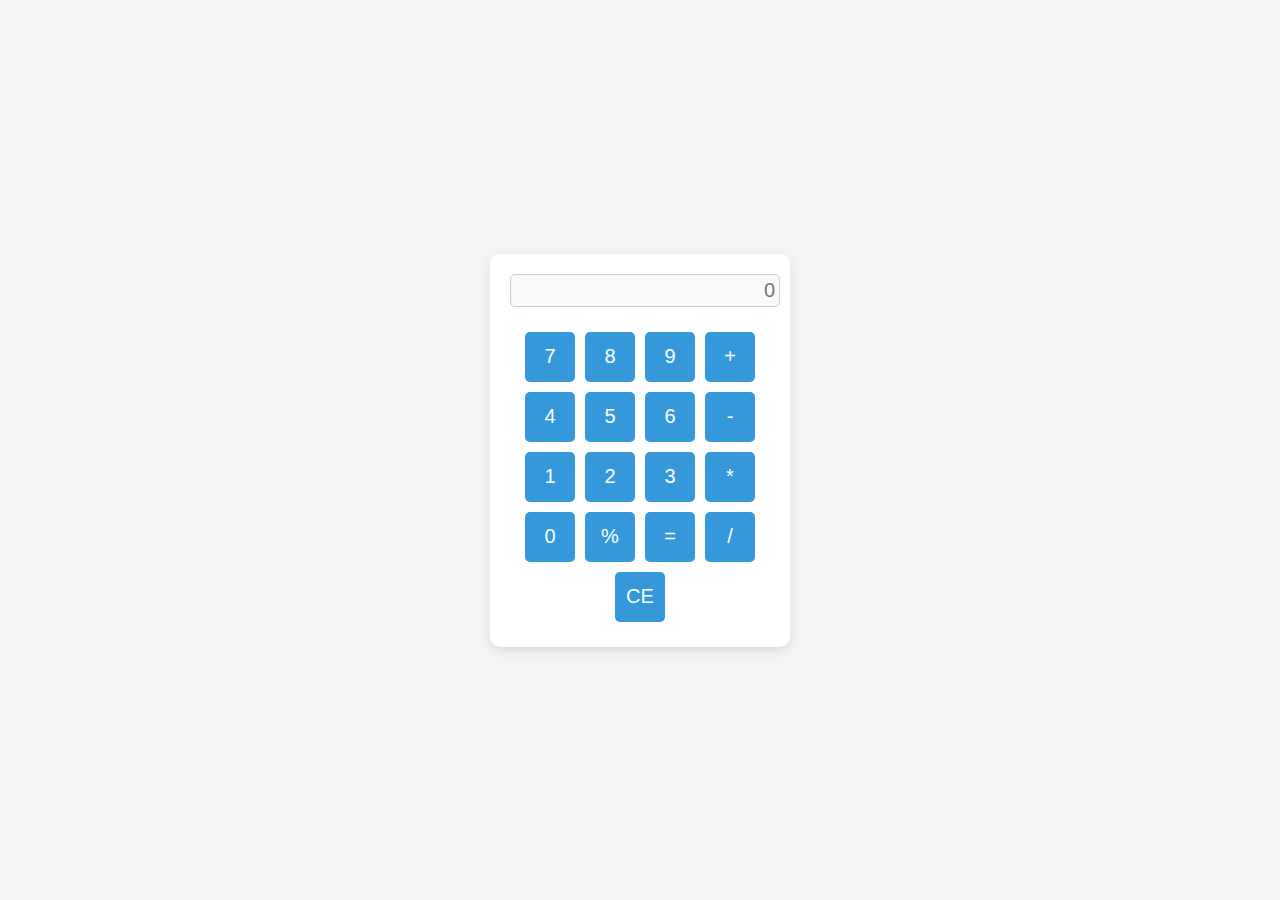
<file: calculator/index.html>
<!DOCTYPE html>
<html lang="en">
<head>
  <meta charset="UTF-8">
  <title>Simple Calculator</title>
  <link rel="stylesheet" href="style.css">
</head>
<body>

  <div id="calculator"></div>

  <script src="script.js"></script>
</body>
</html>
</file>
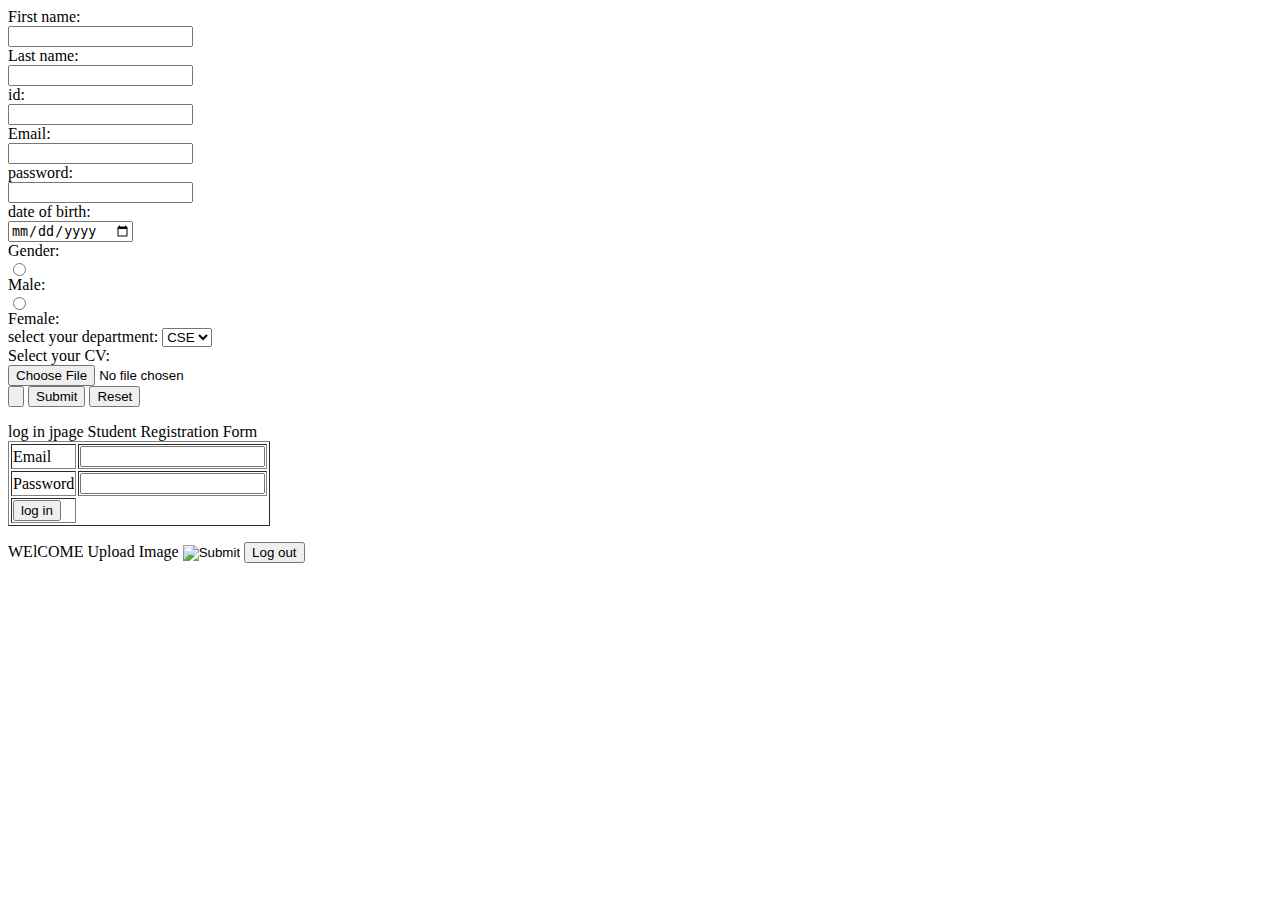
<file: Form.html>
<form>
 <label for ="lname">First name:</label><br>
 <input type = "text" id="fname" name="fname"><br>
 
  <label for ="lname">Last name:</label><br>
 <input type = "text" id="lname" name="lname"><br>
 
  <label for ="id">id:</label><br>
 <input type = "number" id="id"><br>
 
 <label for ="email">Email:</label><br>
 <input type = "email" id="email"><br>
 
 <label for ="pass">password:</label><br>
 <input type = "password" id="password"><br>
 
 <label for ="dob">date of birth:</label><br>
 <input type = "date" id="dob"><br>
 
 <label for ="gender">Gender:</label><br>
 <input type = "radio" id="male" name = "gender" value="male"><br>
  <label for ="male">Male:</label><br>
   <input type = "radio" id="male" name = "gender" value="Female"><br>
   <label for ="Female">Female:</label><br>
  
   <label for ="dept">select your department:</label>
   
    <select name ="dept"  id ="dept">
      <option value ="cse">CSE</option>
	  <option value ="eee">EEE</option>
	  <option value ="bba">BBA</option>
	  </select><br>
	   <label for ="cv">Select your CV:</label><br>
 <input type = "file" id="cv " na,name ="cv"><br>
 <input type ="button" value="">
 <input type ="button" value="Submit">
 <input type ="button" value="Reset">
 </form>
 

   
<!DOCTYPE html>
<html lang="en">
<head>
    <meta charset="UTF-8">
    <meta name="viewport" content="width=device-width, initial-scale=1.0">
    <title></title>log in jpage
</head>
<body>
    Student Registration Form
    <form>
        <table border="1">
           

           
           

            <tr>
                <td><label>Email</label></td>
                <td><input type="email"></td>
            </tr>

            <tr>
                <td><label>Password</label></td>
                <td><input type="password"></td>
            </tr>


            <tr>
                <td><input type="Submit" value="log in"></td>
            </tr>

          </table>
    </form>
    

</body>
</html>
<!DOCTYPE html>
<html lang="en">
<head>
    <meta charset="UTF-8">
    <meta name="viewport" content="width=device-width, initial-scale=1.0">
    <title>Document</title>
</head>
<body>
    WElCOME
    <tr>
        <td><label>Upload Image</label></td>
        <td><input type="image"></td>
    </tr>


    <tr>
        
        <td><input type="Submit" value="Log out"></td>
    </tr>

</body>
</html>
</file>
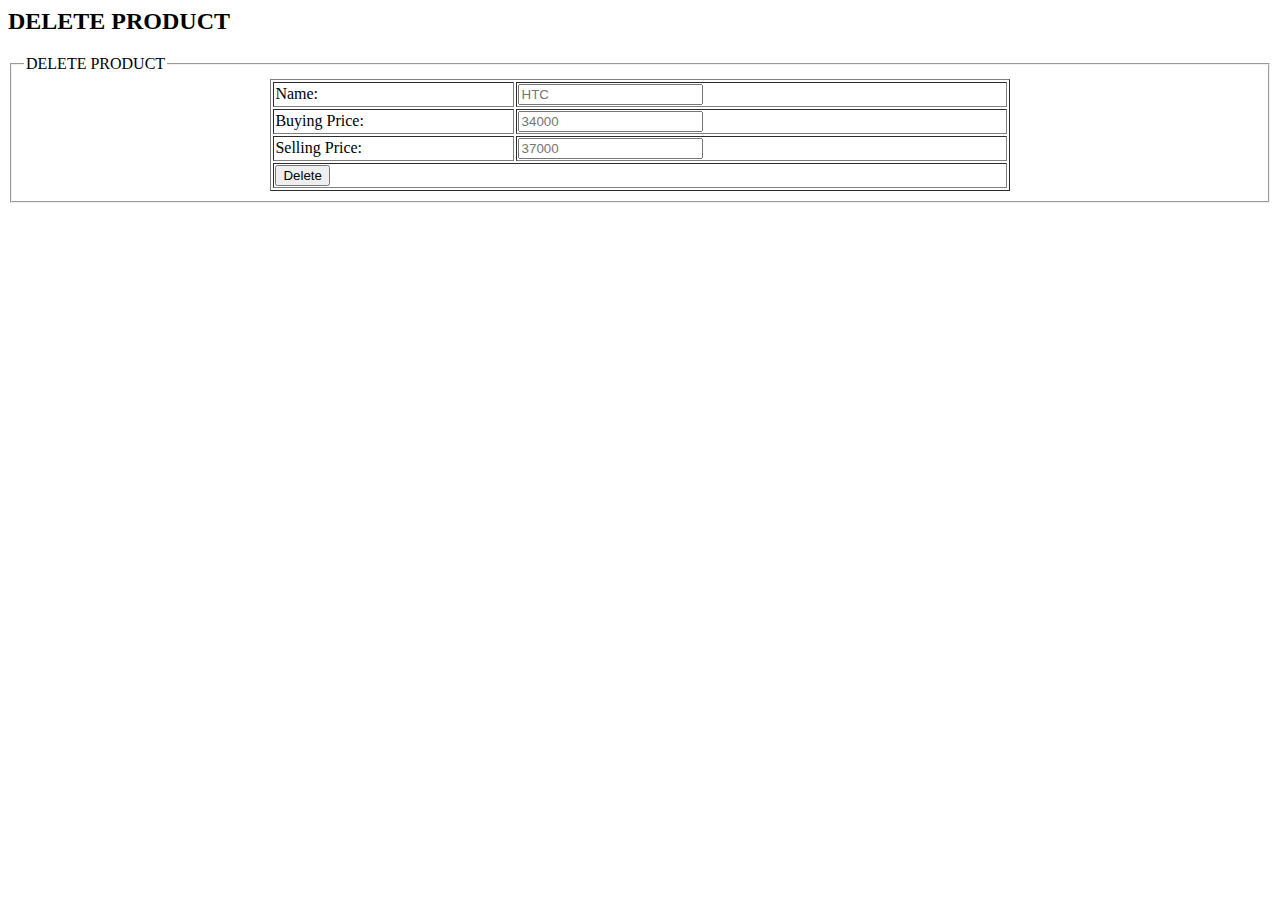
<file: lab1/delete.html>
<html>
<head>
    <title> DELETE PRODUCT </title>
</head>
<body>
 
    <h2>DELETE PRODUCT</h2>
    <fieldset>
        <legend>DELETE PRODUCT</legend>
    <table style="height: 100px;;" width="60%" align="center" border="1">
        <tr>
            <td>Name:</td>
            <td><input type="" name="ProductName"placeholder="HTC" ></td>
        </tr>
        <tr>
            <td>Buying Price:</td>
            <td><input type="" name="BuyingPrice"placeholder="34000"></td>
        </tr>
        <tr>
            <td>Selling Price:</td>
            <td><input type="" name="SellingPrice"placeholder="37000"></td>
        </tr>
    
        <tr>
            <td colspan="2"><button type="submit">Delete</button></td>
        </tr>
    </table>
    </fieldset>
 
</body>
</html>
</file>
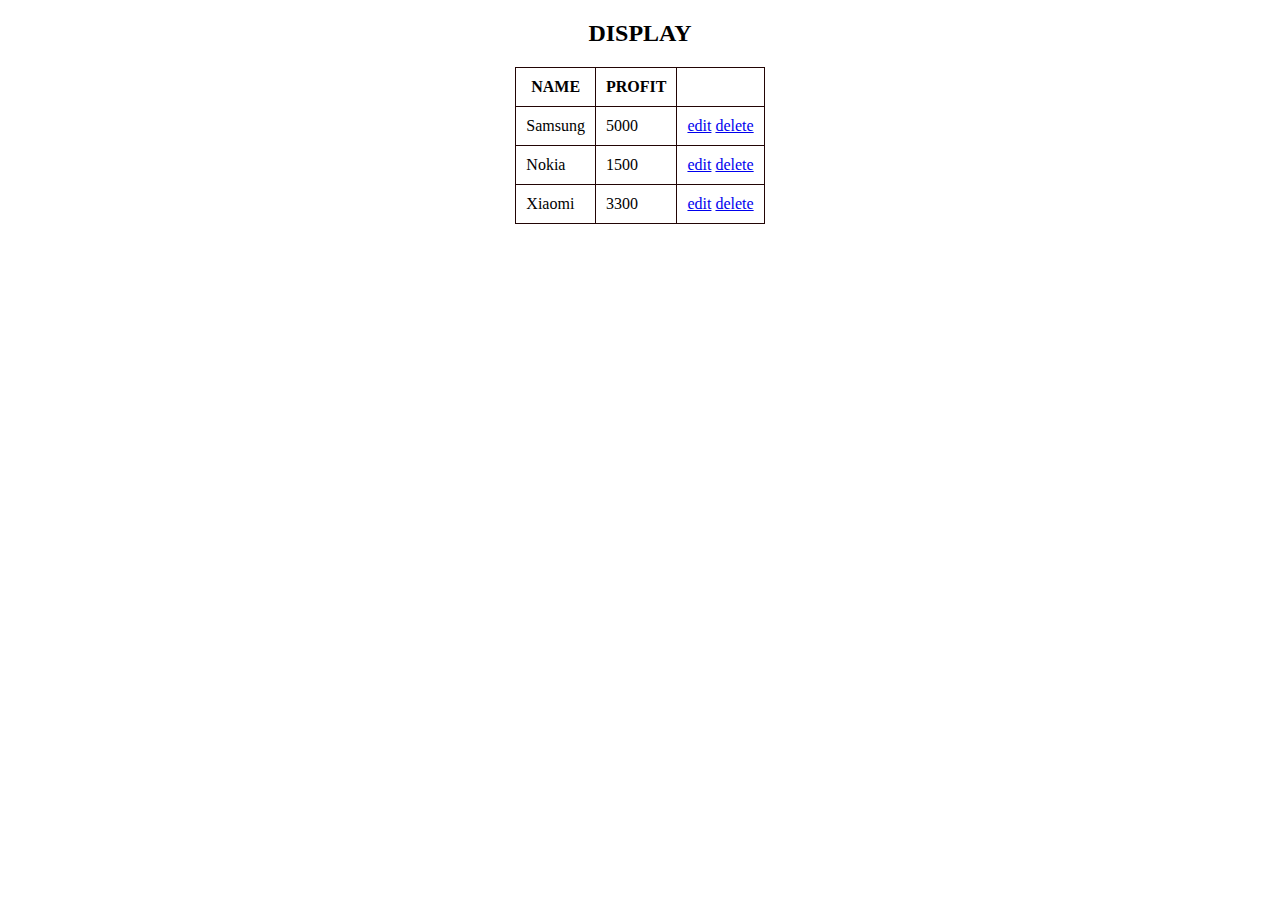
<file: lab1/display.html>
<html lang="en">
<head>
 
    <title>Display Table</title>
    <style>
        body {
            text-align: center;
            margin: 20px;
        }
        table {
            border-collapse: collapse;
            margin: auto;
        }
        th, td {
            border: 1px solid rgb(34, 5, 5);
            padding: 10px;
        }
        th {
            font-weight: bold;
        }
       
    </style>
</head>
<body>
 
<h2>DISPLAY</h2>
<table>
    <tr>
        <th>NAME</th>
        <th>PROFIT</th>
        <th> </th>
        
    </tr>
    <tr>
        <td>Samsung</td>
        <td>5000</td>
        <td><a href="#">edit</a> <a href="#">delete</a></td>
    </tr>
    <tr>
        <td>Nokia</td>
        <td>1500</td>
        <td><a href="#">edit</a> <a href="#">delete</a></td>
    </tr>
    <tr>
        <td>Xiaomi</td>
        <td>3300</td>
        <td><a href="#">edit</a> <a href="#">delete</a></td>
    </tr>
</table>
 
</body>
</html>
</file>
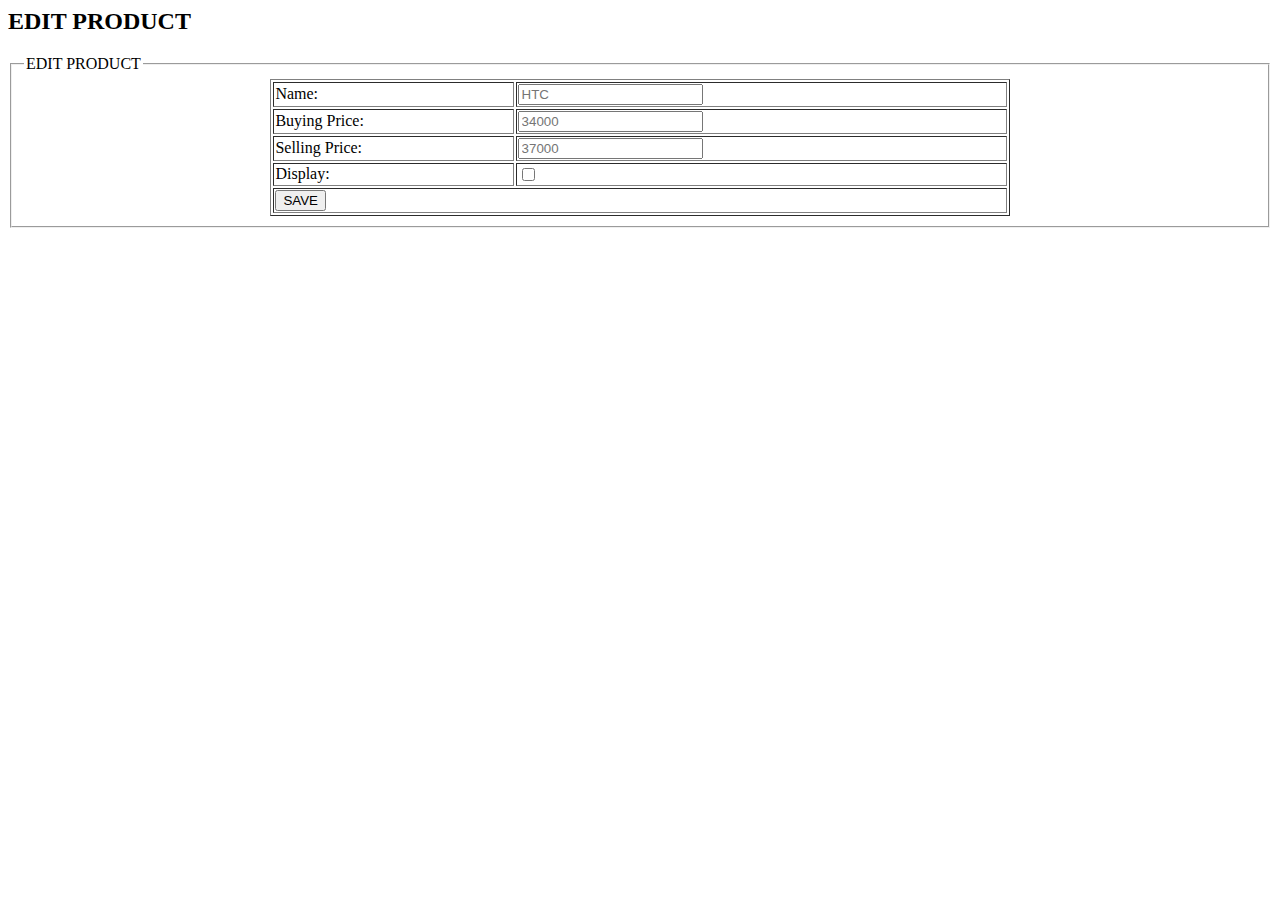
<file: lab1/edit.html>
<html>
<head>
    <title> EDIT PRODUCT </title>
</head>
<body>
 
    <h2>EDIT PRODUCT</h2>
    <fieldset>
        <legend>EDIT PRODUCT</legend>
    <table style="height: 100px;;" width="60%" align="center" border="1">
        <tr>
            <td>Name:</td>
            <td><input type="text" name="ProductName"placeholder="HTC" ></td>
        </tr>
        <tr>
            <td>Buying Price:</td>
            <td><input type="text" name="BuyingPrice"placeholder="34000"></td>
        </tr>
        <tr>
            <td>Selling Price:</td>
            <td><input type="text" name="SellingPrice"placeholder="37000"></td>
        </tr>
        <tr>
            <td>Display:</td>
            <td><input type="checkbox" name="Display"></td>
        </tr>
        <tr>
            <td colspan="2"><button type="submit">SAVE</button></td>
        </tr>
    </table>
    </fieldset>
 
</body>
</html>
</file>
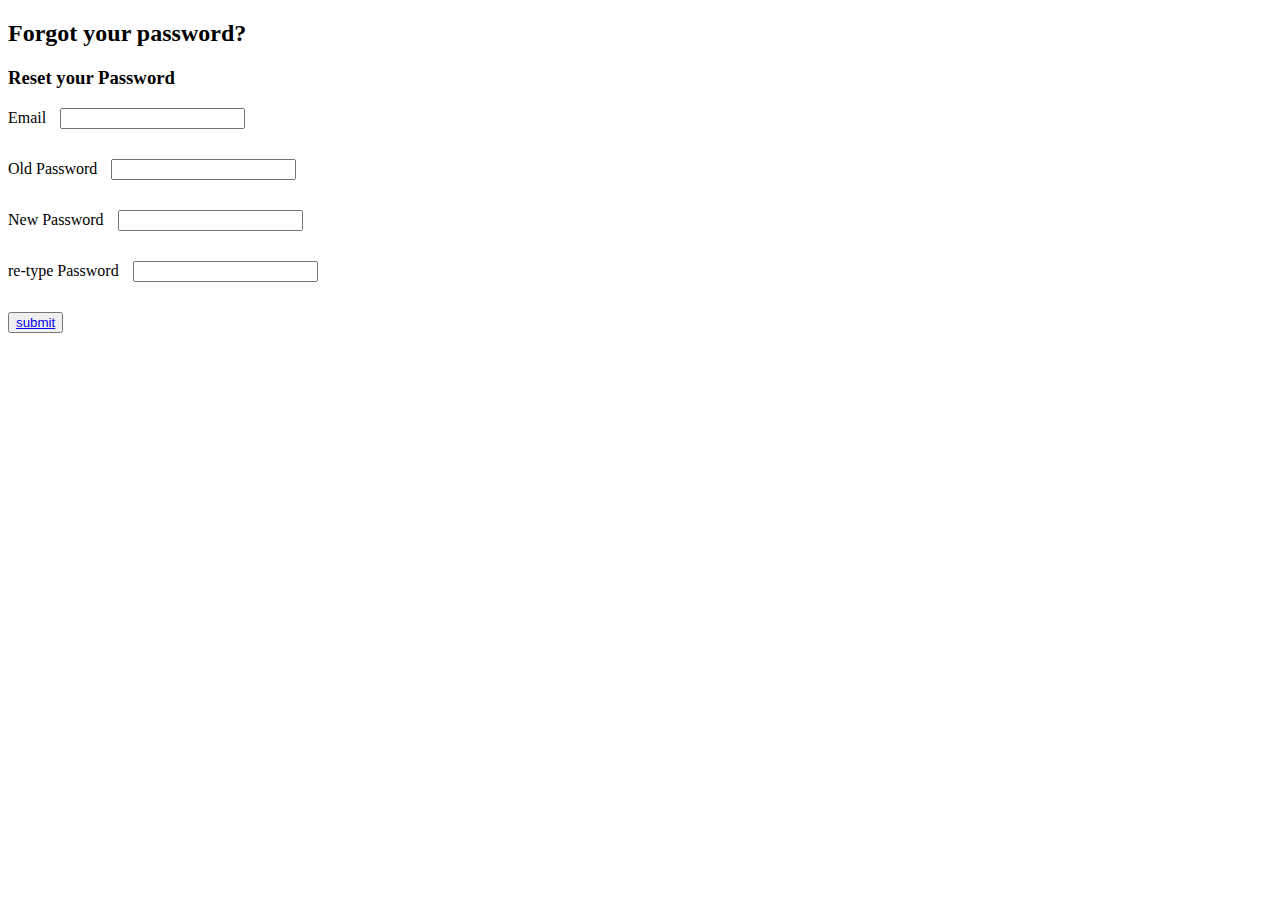
<file: lab1/forgetpass.html>
<!DOCTYPE html>
<html lang="en">
<head>
    <meta charset="UTF-8">
    <meta name="viewport" content="width=device-width, initial-scale=1.0">
    <title>Forget Password Form</title>
    <style>
        label{
            display: block;
            margin-bottom: 30px;
        }
        input{

            margin-left: 10px;
        }
    </style>
</head>
<body>
        <header>
            <h2>Forgot your password?</h2>
        </header>
        <main>
            <section>
                <h3>Reset your Password</h3>
            </section>


    <label for="email">Email
    <input type="email" name="" id="">
    </label>

    <label for="password"> Old Password
    <input type="password" name="" id="">
    </label>
    <label for="password"> New Password
    <input type="password" name="" id="">
    </label>
    <label for="password"> re-type Password
    <input type="password" name="" id="">
    </label>


    <button><a href="Submit"> submit </a> </button>
</form>
</main>
<footer>

</footer>
</body>
</html>
</file>
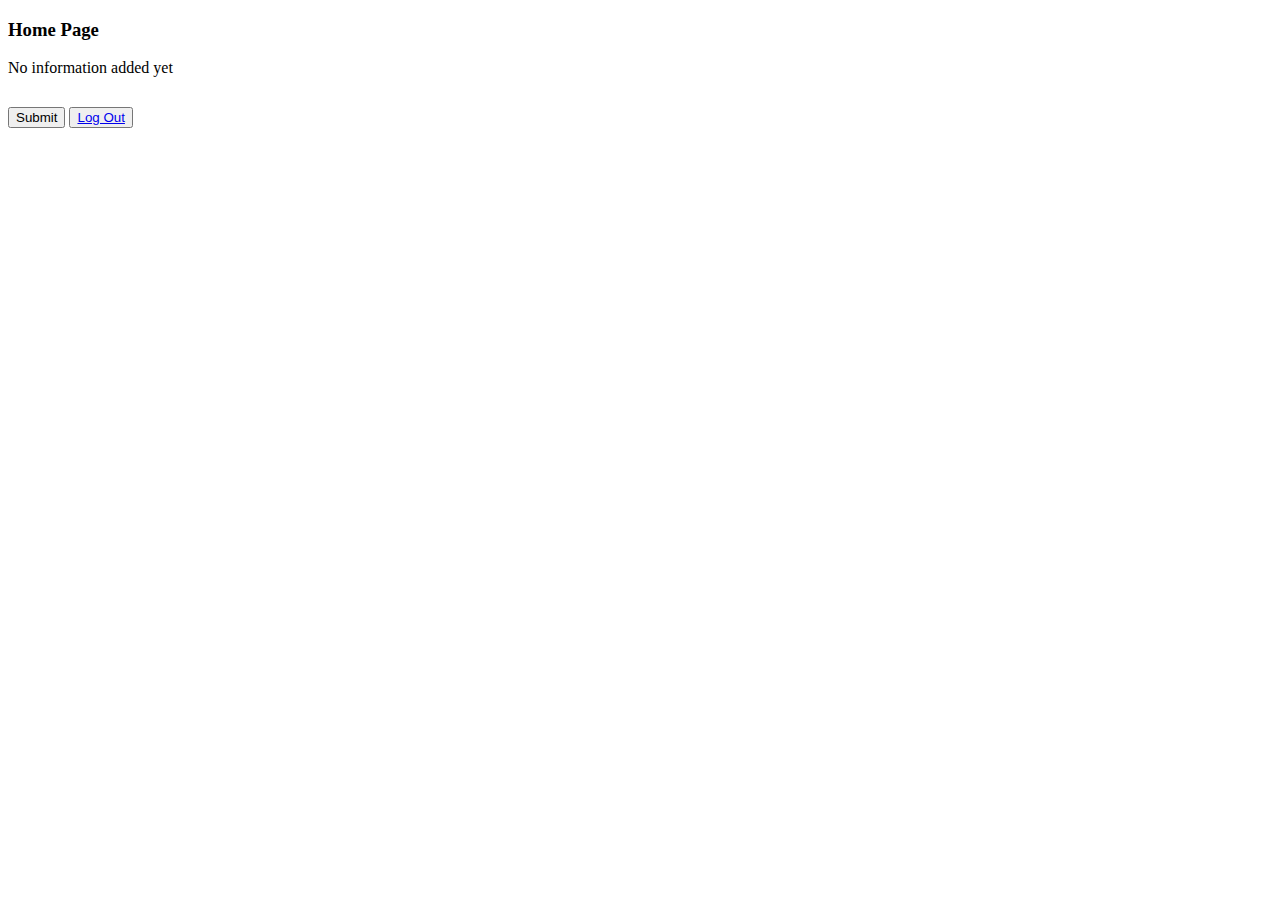
<file: lab1/home.html>
<!DOCTYPE html>
<html lang="en">
<head>
    <meta charset="UTF-8">
    <meta name="viewport" content="width=device-width, initial-scale=1.0">
    <title>Home Form</title>
    <style>
        label{
            display: block;
            margin-bottom: 30px;
        }
        input{

            margin-left: 10px;
        }
    </style>
</head>
<body>
        <header>

        </header>
        <main>
            <section>
                <h3>Home Page</h3>
                <label for="">No information added yet</label>
                <button type="submit">Submit</button>
                <button><a href="Login.html">Log Out</a></button>
 
</form>
</main>
<footer>

</footer>
</body>
</html>
</file>
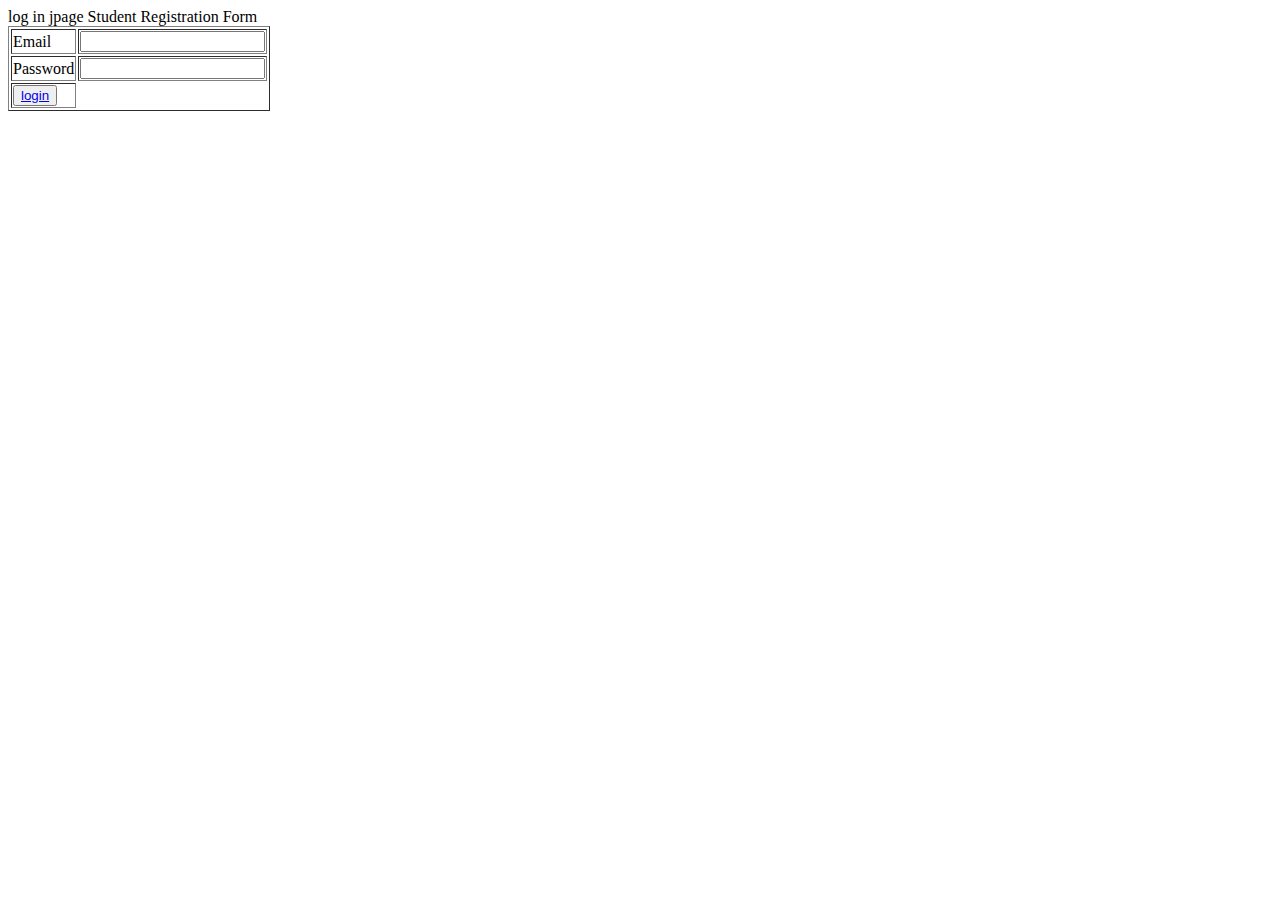
<file: lab1/login.html>
<!DOCTYPE html>
<html lang="en">
<head>
    <meta charset="UTF-8">
    <meta name="viewport" content="width=device-width, initial-scale=1.0">
    <title></title>log in jpage
</head>
<body>
    Student Registration Form
    <form>
        <table border="1">
           

           
           

            <tr>
                <td><label>Email</label></td>
                <td><input type="email"></td>
            </tr>

            <tr>
                <td><label>Password</label></td>
                <td><input type="password"></td>
            </tr>


            <tr>
                <td>
                    <button><a href="home.html"> login </a> </button>
            </tr>

          </table>
    </form>
    

</body>
</html>
</file>
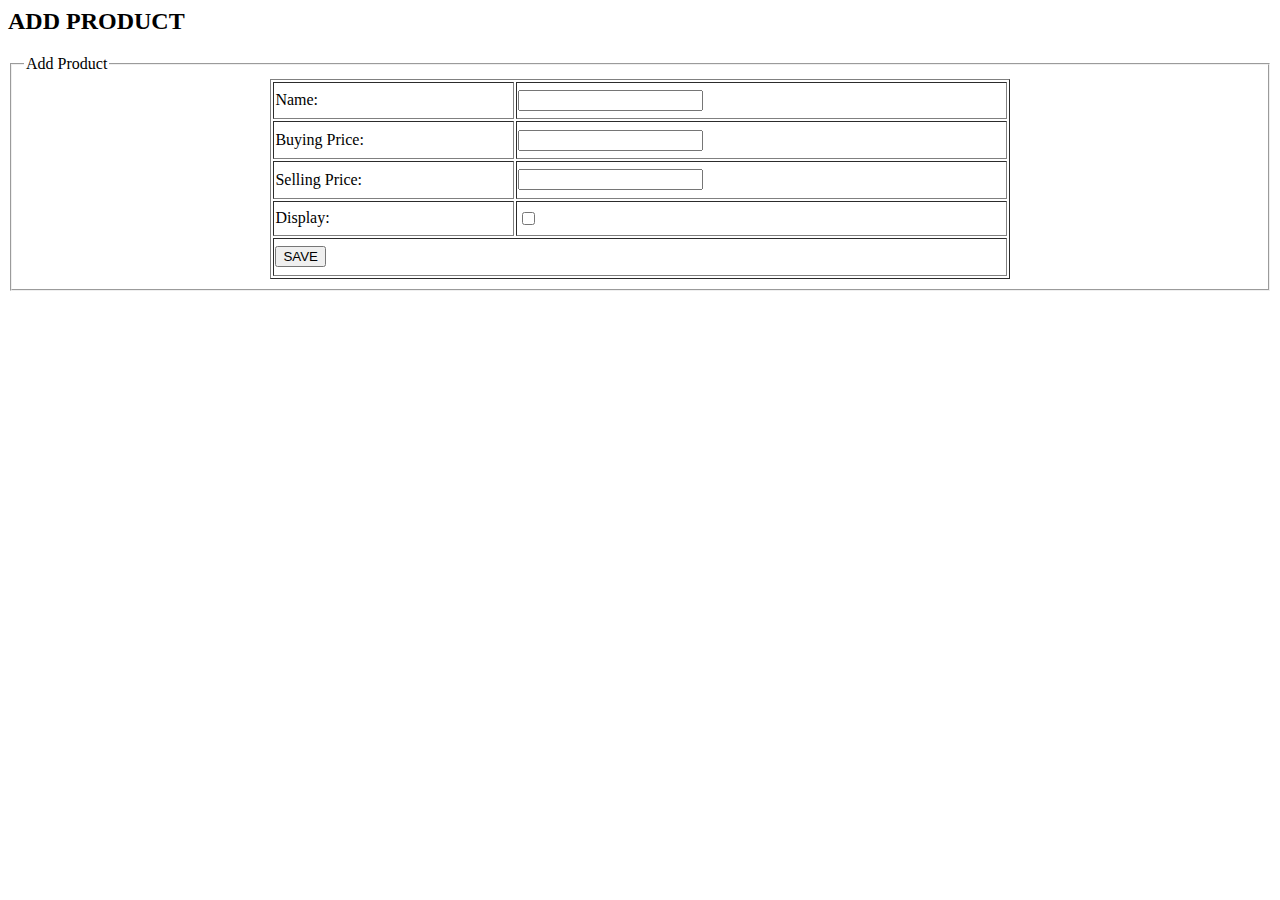
<file: lab1/product.html>
<html>
<head>
  <title>Add Product</title>
</head>
<body>
   <h2>ADD PRODUCT</h2>
    <fieldset>
        <legend> Add Product</legend>
    <table style="height: 200px;;" width="60%" align="center" border="1">
        <tr>
            <td>Name:</td>
            <td><input type="text" name="ProductName"></td>
        </tr>
        <tr>
            <td>Buying Price:</td>
            <td><input type="text" name="BuyingPrice"></td>
        </tr>
        <tr>
            <td>Selling Price:</td>
            <td><input type="text" name="SellingPrice"></td>
        </tr>
        <tr>
            <td>Display:</td>
            <td><input type="checkbox" name="Display"></td>
        </tr>
        <tr>
            <td colspan="2"><button type="submit">SAVE</button></td>
        </tr>
    </table>
    </fieldset>
 
</body>
</html>
</file>
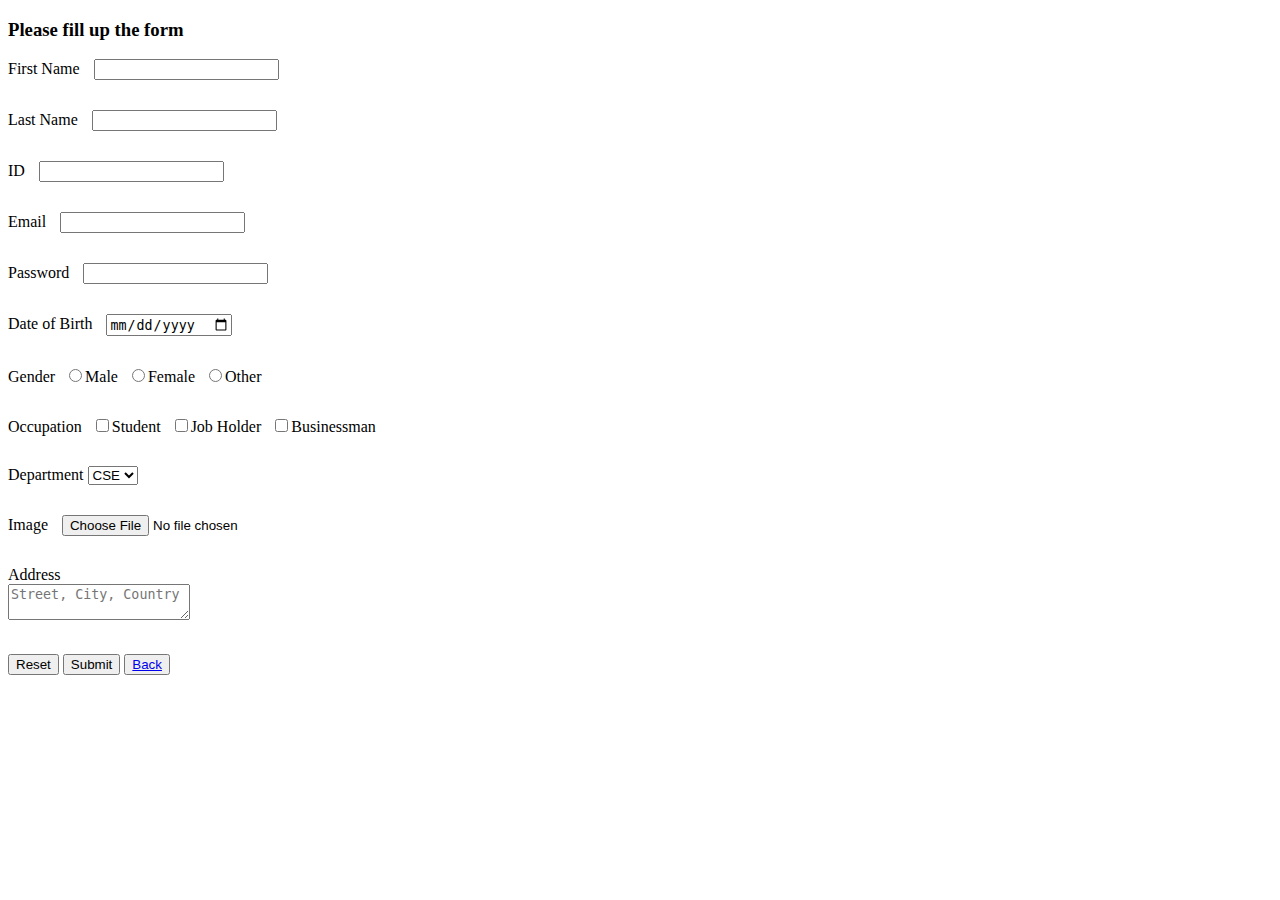
<file: lab1/registration.html>
<!DOCTYPE html>
<html lang="en">
<head>
    <meta charset="UTF-8">
    <meta name="viewport" content="width=device-width, initial-scale=1.0">
    <title>Registration Form</title>

    <style>
        label{
            display: block;
            margin-bottom: 30px;
        }
        input{

            margin-left: 10px;
        }
    </style>
</head>
<body>
        <header>

        </header>
        <main>
            <section>
                <h3>Please fill up the form</h3>
            </section>
            <form action="">
     
    <label for="First Name">First Name
    <input type="text" name="" id="First name">
    </label>

    <label for="Last Name">Last Name
    <input type="text" name="" id="Last name">
    </label>   

    <label for="ID">ID    
    <input type="number" name="" id="">
</label>

    <label for="email">Email
    <input type="email" name="" id="">
</label>

    <label for="password">Password
    <input type="password" name="" id="">
</label>

    <label for="dob">Date of Birth
    <input type="date" name="" id="">
</label>

    <label for="gender">Gender
    <input type="radio" name="gender" id="">Male
    <input type="radio" name="gender" id="">Female
    <input type="radio" name="gender" id="">Other
</label>

    <label for="occupation">Occupation
    <input type="checkbox" name="occupation" id="student">Student
    <input type="checkbox" name="occupation" id="job">Job Holder
    <input type="checkbox" name="occupation" id="business">Businessman
</label>

<label for="department">Department
    <select name="department" id="">Department
        <option value="cse">CSE</option>
        <option value="eee">EEE</option>
        <option value="llb">LLB</option>
    </select>
</label>

    <label for="image">Image
    <input type="file" name="" id="">
    </label>
    <label for="address">Address
        <br>
        <textarea name="" id="" placeholder="Street, City, Country"></textarea>
    </label>
    <button type="reset">Reset</button>
    <button type="submit">Submit</button>
    <button><a href="Login.html">Back</a></button>
</form>
</main>
<footer>

</footer>
</body>
</html>
</file>
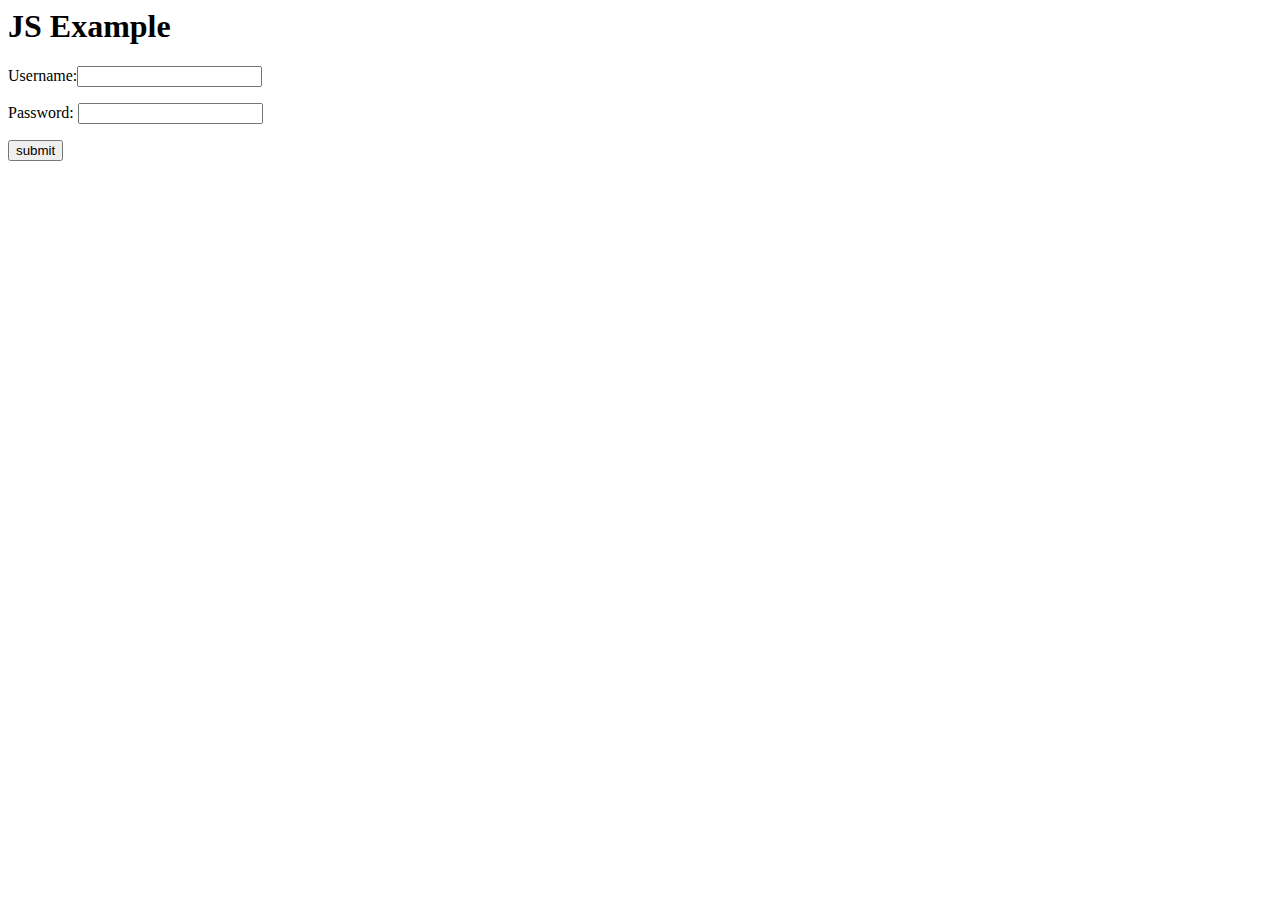
<file: lab1/test.html>
<html lang="en">
<head>
    <title>JS Example</title>
</head>
<body>
    <h1 id="abc">JS Example</h1>
    <form action="home.html" onsubmit="return validate()">
        Username:<input type="text" name="username" id="username" value=""  />
        <p id="umsg"></p>
        Password: <input type="password" name="password" id="password" value=""/>
        <p id="pmsg"></p>
        <input type="submit" name="submit" id="submit" value="submit" />
        <p id="vmsg"></p>
    </form>
    <script>
        //name = "alamin";
        //var name = "alamin";
        let name = "alamin";
        //const name = 10;
        let std = [1, 'alamin', 2.5, 'alamin@aiub.edu'];
        std[0];
        
        for(let i=0; i<10; i++){
            console.log(i);
        }

        function abc(a, b){   
            return a+b;
        }

        let f1 = function(a,b){
            return a+b;
        }
        //let c = f1(10, 20);
        let f2 = (a,b)=>a+b;
        //console.log(f2(20,30));

        // if(1 === "1"){

        // }else{

        // }
        console.log('test');
        //alert('test');
        //document.write('<h1>TESt</h1>');

        //let head = document.getElementsByTagName('h1')[0];
        function abc(){
            let head = document.getElementById('head');
            head.innerHTML = "TESTING from JS";
        }

        function test(){
            let username = document.getElementById('username').value;
            let msg = document.getElementById('msg');

            if(username == ""){
                msg.innerHTML = "please type username first!";
                msg.style.color = 'red';
            }else{
                document.getElementById('abc').innerHTML = username;
                msg.innerHTML = "";
            }
        }

        function validate(){
    let username = document.getElementById('username').value;
    let password = document.getElementById('password').value;
    let umsg = document.getElementById('umsg');
    let pmsg = document.getElementById('pmsg');
    let vmsg = document.getElementById('vmsg');

    let isValid = true;

    // Check if username is empty
    if (username === "") {
        umsg.innerHTML = "Username cannot be empty!";
        umsg.style.color = "red";
        isValid = false;
    } else {
        umsg.innerHTML = "";
    }

    // Check if password is empty
    if (password === "") {
        pmsg.innerHTML = "Password cannot be empty!";
        pmsg.style.color = "red";
        isValid = false;
    } else {
        pmsg.innerHTML = "";
    }

    // Check if username and password are the same
    if (username !== "" && password !== "" && username === password) {
        vmsg.innerHTML = "Username and Password cannot be the same!";
        vmsg.style.color = "red";
        isValid = false;
    } else {
        vmsg.innerHTML = "";
    }

            return isValid;
        }
    </script>
</body>
</html>
</file>
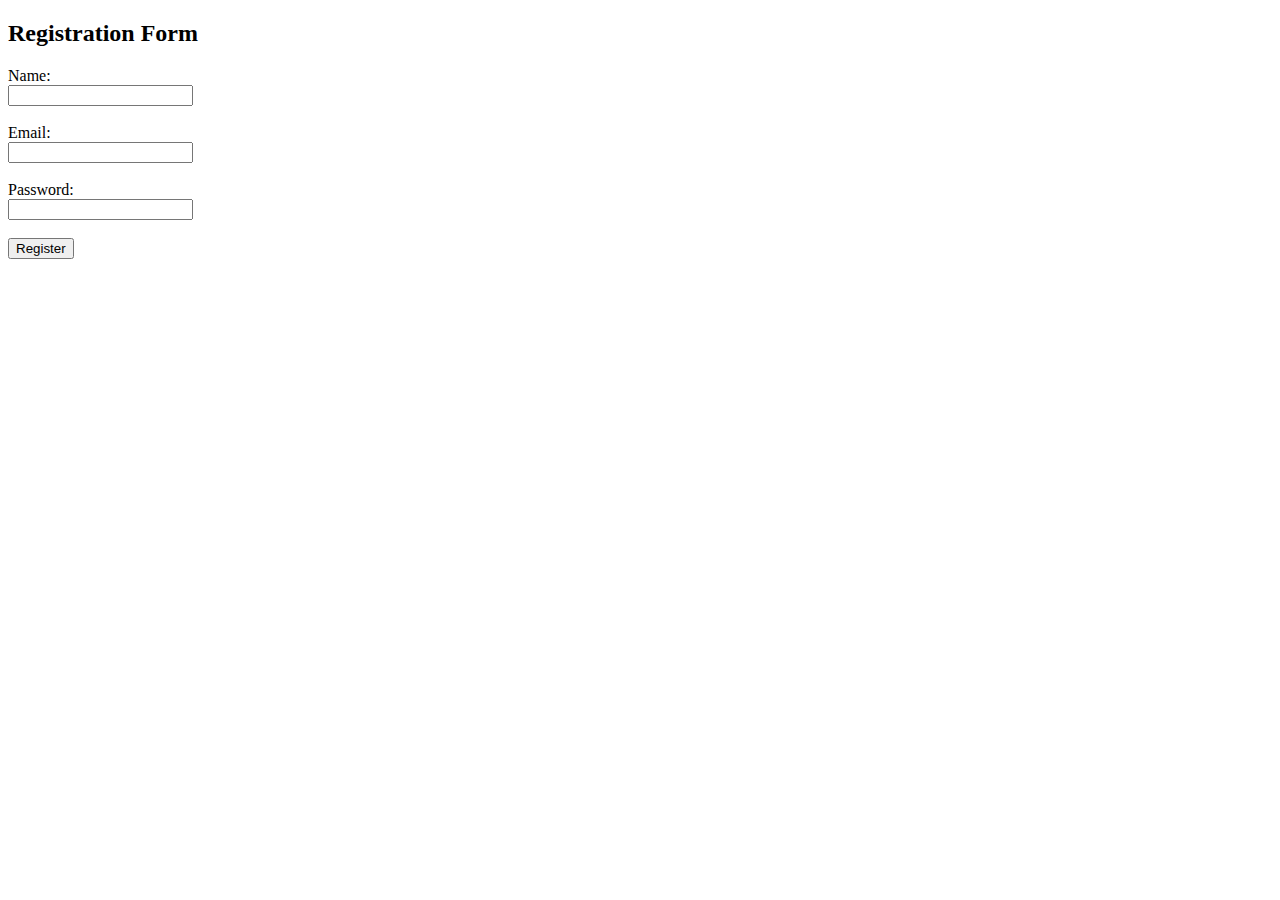
<file: php from validation/registration.html>
<!DOCTYPE html>
<html>
<head>
  <meta charset="UTF-8">
  <title>Registration</title>
</head>
<body>
  <h2>Registration Form</h2>
  <form action="validate.php" method="POST">
    <label for="name">Name:</label><br>
    <input type="text" id="name" name="name">
    <br><br>

    <label for="email">Email:</label><br>
    <input type="email" id="email" name="email">
    <br><br>

    <label for="password">Password:</label><br>
    <input type="password" id="password" name="password">
    <br><br>

    <input type="submit" value="Register">
  </form>
</body>
</html>
</file>
<file: calculator/style.css>
/* Basic styling for body */
body {
    font-family: 'Arial', sans-serif;
    background-color: #f4f4f4;
    display: flex;
    justify-content: center;
    align-items: center;
    height: 100vh;
    margin: 0;
  }
  
  #calculator {
    background-color: #fff;
    border-radius: 10px;
    box-shadow: 0 4px 10px rgba(0, 0, 0, 0.1);
    padding: 20px;
    width: 260px;
    text-align: center;
  }
  
  /* Input field for numbers and result */
  input {
    width: 100%;
    padding: 4px;
    font-size: 20px;
    text-align: right;
    border: 1px solid #ccc;
    border-radius: 5px;
    background-color: #f9f9f9;
    margin-bottom: 20px;
  }
  
  /* Buttons styling */
  button {
    width: 50px;
    height: 50px;
    font-size: 20px;
    margin: 5px;
    border: none;
    border-radius: 5px;
    background-color: #3498db;
    color: white;
    cursor: pointer;
    transition: background-color 0.3s;
  }
  
  button:hover {
    background-color: #2980b9;
  }
  
  button:active {
    background-color: #1c5d80;
  }
  
  button#clear {
    background-color: #e74c3c;
  }
  
  button#equal {
    background-color: #2ecc71;
    width: 100%;
  }
  
  /* Simple Result display */
  #result {
    font-weight: bold;
    font-size: 18px;
    color: #333;
    margin-top: 15px;
  }
</file>
